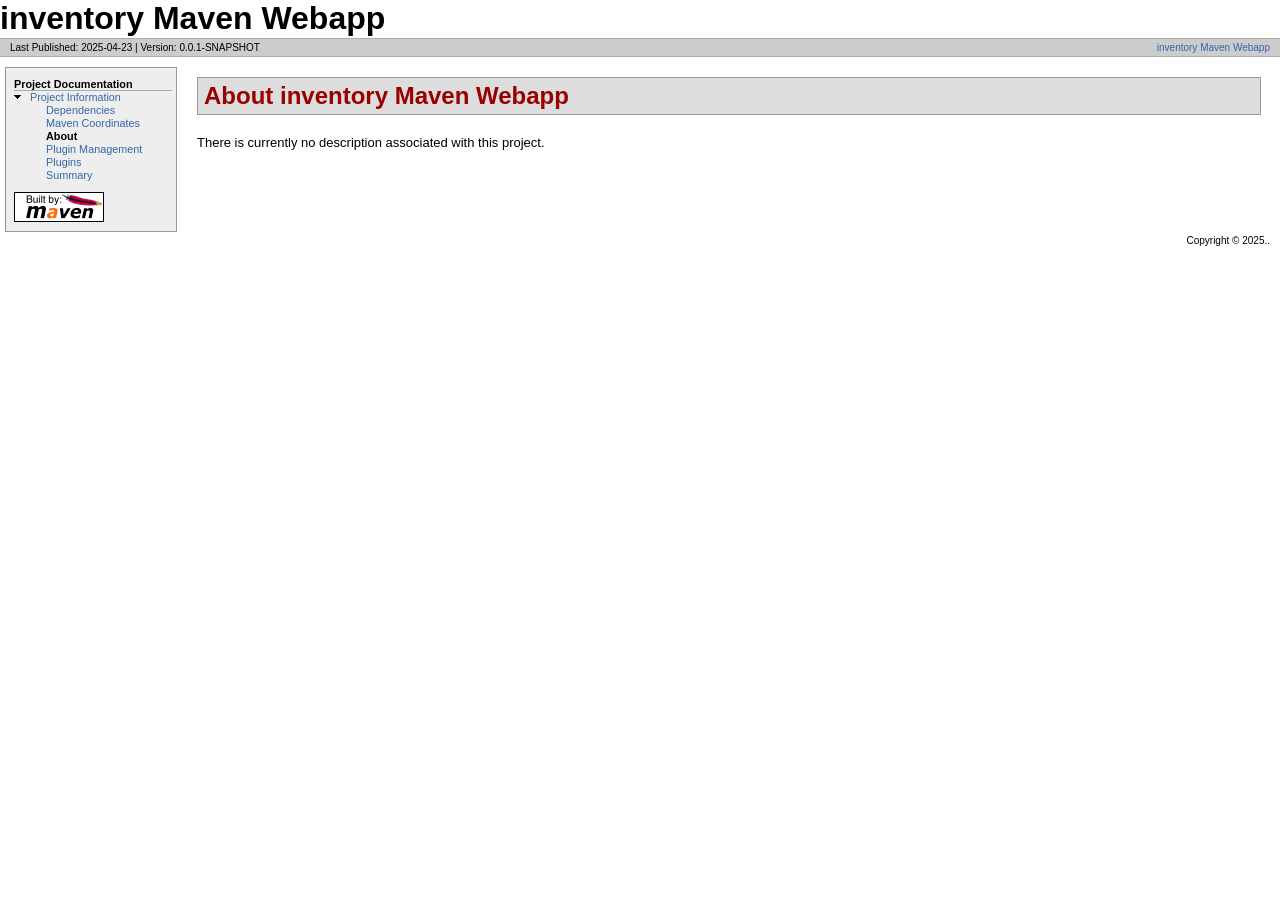
<file: target/site/index.html>
<!DOCTYPE html>
<!--
 | Generated by Apache Maven Doxia Site Renderer 1.11.1 from org.apache.maven.plugins:maven-project-info-reports-plugin:3.9.0:index at 2025-04-23

 | Rendered using Apache Maven Default Skin
-->
<html xmlns="http://www.w3.org/1999/xhtml" xml:lang="en" lang="en">
  <head>
    <meta charset="UTF-8" />
    <meta name="viewport" content="width=device-width, initial-scale=1.0" />
    <meta name="generator" content="Apache Maven Doxia Site Renderer 1.11.1" />
    <title>inventory Maven Webapp &#x2013; About</title>
    <link rel="stylesheet" href="./css/maven-base.css" />
    <link rel="stylesheet" href="./css/maven-theme.css" />
    <link rel="stylesheet" href="./css/site.css" />
    <link rel="stylesheet" href="./css/print.css" media="print" />
  </head>
  <body class="composite">
    <div id="banner">
<div id="bannerLeft">inventory Maven Webapp
</div>
      <div class="clear">
        <hr/>
      </div>
    </div>
    <div id="breadcrumbs">
      <div class="xleft">
        <span id="publishDate">Last Published: 2025-04-23</span>
           | <span id="projectVersion">Version: 0.0.1-SNAPSHOT</span>
      </div>
      <div class="xright"><a href="./" title="inventory Maven Webapp">inventory Maven Webapp</a>      </div>
      <div class="clear">
        <hr/>
      </div>
    </div>
    <div id="leftColumn">
      <div id="navcolumn">
       <h5>Project Documentation</h5>
    <ul>
     <li class="expanded"><a href="project-info.html" title="Project Information">Project Information</a>
      <ul>
       <li class="none"><a href="dependencies.html" title="Dependencies">Dependencies</a></li>
       <li class="none"><a href="dependency-info.html" title="Maven Coordinates">Maven Coordinates</a></li>
       <li class="none"><strong>About</strong></li>
       <li class="none"><a href="plugin-management.html" title="Plugin Management">Plugin Management</a></li>
       <li class="none"><a href="plugins.html" title="Plugins">Plugins</a></li>
       <li class="none"><a href="summary.html" title="Summary">Summary</a></li>
      </ul></li>
    </ul>
      <a href="http://maven.apache.org/" title="Built by Maven" class="poweredBy">
        <img class="poweredBy" alt="Built by Maven" src="./images/logos/maven-feather.png" />
      </a>
      </div>
    </div>
    <div id="bodyColumn">
      <div id="contentBox">
<section><a name="About_inventory_Maven_Webapp"></a>
<h2><a name="About_inventory_Maven_Webapp"></a>About inventory Maven Webapp</h2>
<p>There is currently no description associated with this project.</p></section>
      </div>
    </div>
    <div class="clear">
      <hr/>
    </div>
    <div id="footer">
      <div class="xright">
        Copyright &#169;      2025..      </div>
      <div class="clear">
        <hr/>
      </div>
    </div>
  </body>
</html>
</file>
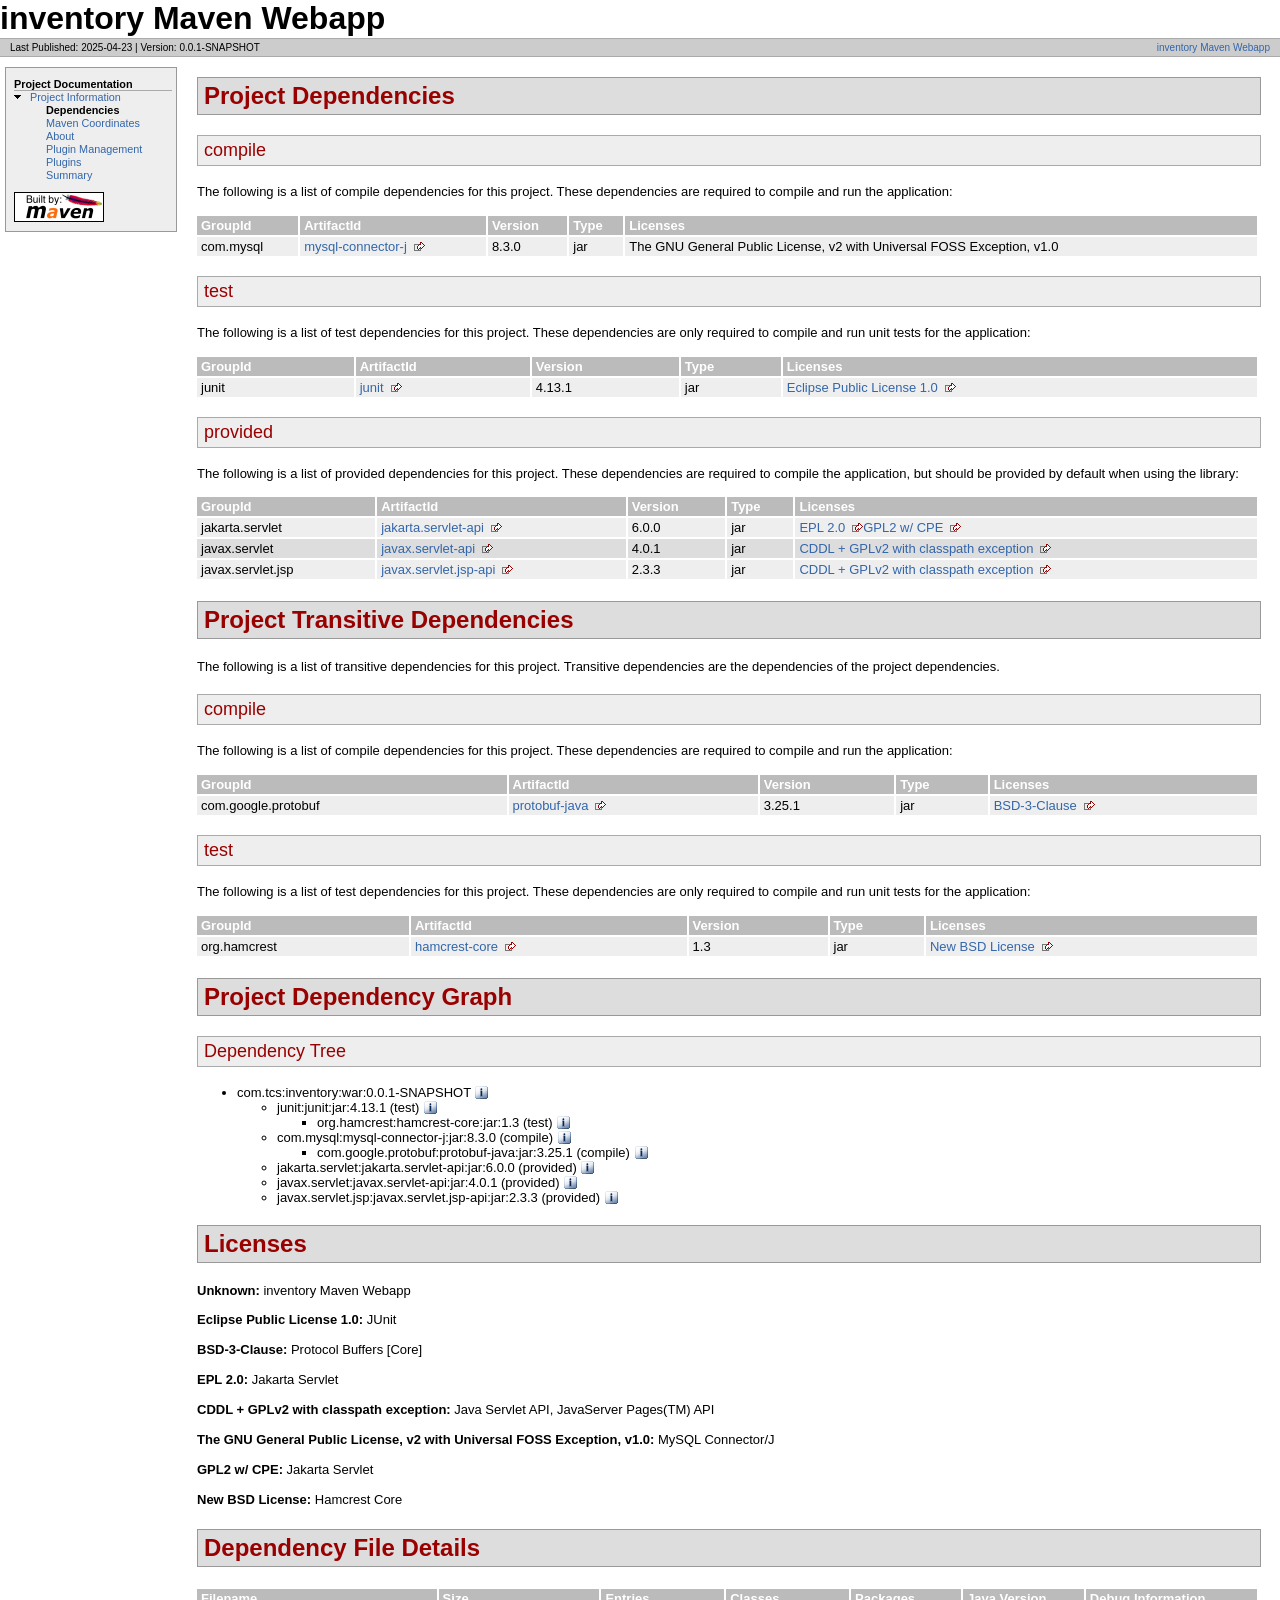
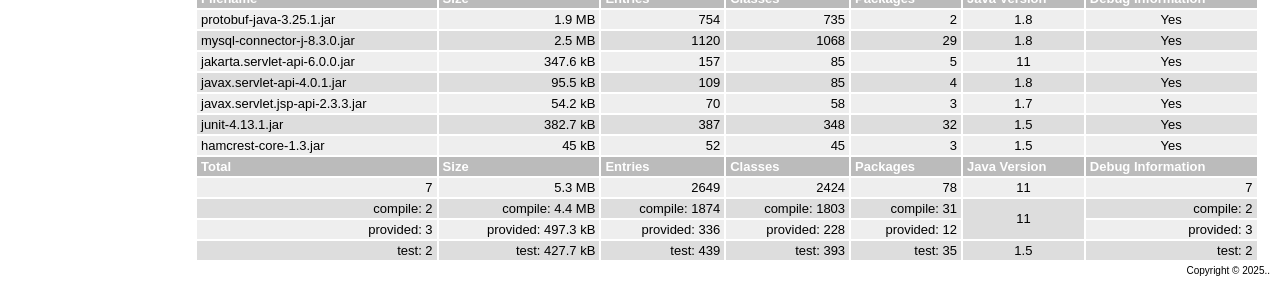
<file: target/site/dependencies.html>
<!DOCTYPE html>
<!--
 | Generated by Apache Maven Doxia Site Renderer 1.11.1 from org.apache.maven.plugins:maven-project-info-reports-plugin:3.9.0:dependencies at 2025-04-23

 | Rendered using Apache Maven Default Skin
-->
<html xmlns="http://www.w3.org/1999/xhtml" xml:lang="en" lang="en">
  <head>
    <meta charset="UTF-8" />
    <meta name="viewport" content="width=device-width, initial-scale=1.0" />
    <meta name="generator" content="Apache Maven Doxia Site Renderer 1.11.1" />
    <title>inventory Maven Webapp &#x2013; Project Dependencies</title>
    <link rel="stylesheet" href="./css/maven-base.css" />
    <link rel="stylesheet" href="./css/maven-theme.css" />
    <link rel="stylesheet" href="./css/site.css" />
    <link rel="stylesheet" href="./css/print.css" media="print" />
  </head>
  <body class="composite">
    <div id="banner">
<div id="bannerLeft">inventory Maven Webapp
</div>
      <div class="clear">
        <hr/>
      </div>
    </div>
    <div id="breadcrumbs">
      <div class="xleft">
        <span id="publishDate">Last Published: 2025-04-23</span>
           | <span id="projectVersion">Version: 0.0.1-SNAPSHOT</span>
      </div>
      <div class="xright"><a href="./" title="inventory Maven Webapp">inventory Maven Webapp</a>      </div>
      <div class="clear">
        <hr/>
      </div>
    </div>
    <div id="leftColumn">
      <div id="navcolumn">
       <h5>Project Documentation</h5>
    <ul>
     <li class="expanded"><a href="project-info.html" title="Project Information">Project Information</a>
      <ul>
       <li class="none"><strong>Dependencies</strong></li>
       <li class="none"><a href="dependency-info.html" title="Maven Coordinates">Maven Coordinates</a></li>
       <li class="none"><a href="index.html" title="About">About</a></li>
       <li class="none"><a href="plugin-management.html" title="Plugin Management">Plugin Management</a></li>
       <li class="none"><a href="plugins.html" title="Plugins">Plugins</a></li>
       <li class="none"><a href="summary.html" title="Summary">Summary</a></li>
      </ul></li>
    </ul>
      <a href="http://maven.apache.org/" title="Built by Maven" class="poweredBy">
        <img class="poweredBy" alt="Built by Maven" src="./images/logos/maven-feather.png" />
      </a>
      </div>
    </div>
    <div id="bodyColumn">
      <div id="contentBox">
<section><a name="Project_Dependencies"></a>
<h2><a name="Project_Dependencies"></a>Project Dependencies</h2><section><a name="Project_Dependencies_compile"></a>
<h3><a name="compile"></a>compile</h3>
<p>The following is a list of compile dependencies for this project. These dependencies are required to compile and run the application:</p>
<table border="0" class="bodyTable">
<tr class="a">
<th>GroupId</th>
<th>ArtifactId</th>
<th>Version</th>
<th>Type</th>
<th>Licenses</th></tr>
<tr class="b">
<td>com.mysql</td>
<td><a class="externalLink" href="http://dev.mysql.com/doc/connector-j/en/">mysql-connector-j</a></td>
<td>8.3.0</td>
<td>jar</td>
<td>The GNU General Public License, v2 with Universal FOSS Exception, v1.0</td></tr></table></section><section><a name="Project_Dependencies_test"></a>
<h3><a name="test"></a>test</h3>
<p>The following is a list of test dependencies for this project. These dependencies are only required to compile and run unit tests for the application:</p>
<table border="0" class="bodyTable">
<tr class="a">
<th>GroupId</th>
<th>ArtifactId</th>
<th>Version</th>
<th>Type</th>
<th>Licenses</th></tr>
<tr class="b">
<td>junit</td>
<td><a class="externalLink" href="http://junit.org">junit</a></td>
<td>4.13.1</td>
<td>jar</td>
<td><a class="externalLink" href="http://www.eclipse.org/legal/epl-v10.html">Eclipse Public License 1.0</a></td></tr></table></section><section><a name="Project_Dependencies_provided"></a>
<h3><a name="provided"></a>provided</h3>
<p>The following is a list of provided dependencies for this project. These dependencies are required to compile the application, but should be provided by default when using the library:</p>
<table border="0" class="bodyTable">
<tr class="a">
<th>GroupId</th>
<th>ArtifactId</th>
<th>Version</th>
<th>Type</th>
<th>Licenses</th></tr>
<tr class="b">
<td>jakarta.servlet</td>
<td><a class="externalLink" href="https://projects.eclipse.org/projects/ee4j.servlet">jakarta.servlet-api</a></td>
<td>6.0.0</td>
<td>jar</td>
<td><a class="externalLink" href="http://www.eclipse.org/legal/epl-2.0">EPL 2.0</a><a class="externalLink" href="https://www.gnu.org/software/classpath/license.html">GPL2 w/ CPE</a></td></tr>
<tr class="a">
<td>javax.servlet</td>
<td><a class="externalLink" href="https://javaee.github.io/servlet-spec/">javax.servlet-api</a></td>
<td>4.0.1</td>
<td>jar</td>
<td><a class="externalLink" href="https://oss.oracle.com/licenses/CDDL+GPL-1.1">CDDL + GPLv2 with classpath exception</a></td></tr>
<tr class="b">
<td>javax.servlet.jsp</td>
<td><a class="externalLink" href="https://javaee.github.io/javaee-jsp-api">javax.servlet.jsp-api</a></td>
<td>2.3.3</td>
<td>jar</td>
<td><a class="externalLink" href="://oss.oracle.com/licenses/CDDL+GPL-1.1">CDDL + GPLv2 with classpath exception</a></td></tr></table></section></section><section><a name="Project_Transitive_Dependencies"></a>
<h2><a name="Project_Transitive_Dependencies"></a>Project Transitive Dependencies</h2>
<p>The following is a list of transitive dependencies for this project. Transitive dependencies are the dependencies of the project dependencies.</p><section><a name="Project_Transitive_Dependencies_compile"></a>
<h3><a name="compile"></a>compile</h3>
<p>The following is a list of compile dependencies for this project. These dependencies are required to compile and run the application:</p>
<table border="0" class="bodyTable">
<tr class="a">
<th>GroupId</th>
<th>ArtifactId</th>
<th>Version</th>
<th>Type</th>
<th>Licenses</th></tr>
<tr class="b">
<td>com.google.protobuf</td>
<td><a class="externalLink" href="https://developers.google.com/protocol-buffers/protobuf-java/">protobuf-java</a></td>
<td>3.25.1</td>
<td>jar</td>
<td><a class="externalLink" href="https://opensource.org/licenses/BSD-3-Clause">BSD-3-Clause</a></td></tr></table></section><section><a name="Project_Transitive_Dependencies_test"></a>
<h3><a name="test"></a>test</h3>
<p>The following is a list of test dependencies for this project. These dependencies are only required to compile and run unit tests for the application:</p>
<table border="0" class="bodyTable">
<tr class="a">
<th>GroupId</th>
<th>ArtifactId</th>
<th>Version</th>
<th>Type</th>
<th>Licenses</th></tr>
<tr class="b">
<td>org.hamcrest</td>
<td><a class="externalLink" href="https://github.com/hamcrest/JavaHamcrest/hamcrest-core">hamcrest-core</a></td>
<td>1.3</td>
<td>jar</td>
<td><a class="externalLink" href="http://www.opensource.org/licenses/bsd-license.php">New BSD License</a></td></tr></table></section></section><section><a name="Project_Dependency_Graph"></a>
<h2><a name="Project_Dependency_Graph"></a>Project Dependency Graph</h2>
<script>
      function toggleDependencyDetails( divId, imgId )
      {
        var div = document.getElementById( divId );
        var img = document.getElementById( imgId );
        if( div.style.display == '' )
        {
          div.style.display = 'none';
          img.src='./images/icon_info_sml.gif';
          img.alt='[Information]';
        }
        else
        {
          div.style.display = '';
          img.src='./images/close.gif';
          img.alt='[Close]';
        }
      }

</script>
<section><a name="Dependency_Tree"></a>
<h3><a name="Dependency_Tree"></a>Dependency Tree</h3>
<ul>
<li>com.tcs:inventory:war:0.0.1-SNAPSHOT <img id="_img1" src="./images/icon_info_sml.gif" alt="[Information]" onclick="toggleDependencyDetails( '_dep0', '_img1' );" style="cursor: pointer; vertical-align: text-bottom;" /><div id="_dep0" style="display:none">
<table border="0" class="bodyTable">
<tr class="a">
<th>inventory Maven Webapp</th></tr>
<tr class="b">
<td>
<p><b>Description: </b>There is currently no description associated with this project.</p>
<p><b>URL: </b><a class="externalLink" href="http://www.example.com">http://www.example.com</a></p>
<p><b>Project Licenses: </b>No licenses are defined for this project.</p></td></tr></table></div>
<ul>
<li>junit:junit:jar:4.13.1 (test) <img id="_img3" src="./images/icon_info_sml.gif" alt="[Information]" onclick="toggleDependencyDetails( '_dep2', '_img3' );" style="cursor: pointer; vertical-align: text-bottom;" /><div id="_dep2" style="display:none">
<table border="0" class="bodyTable">
<tr class="a">
<th>JUnit</th></tr>
<tr class="b">
<td>
<p><b>Description: </b>JUnit is a unit testing framework for Java, created by Erich Gamma and Kent Beck.</p>
<p><b>URL: </b><a class="externalLink" href="http://junit.org">http://junit.org</a></p>
<p><b>Project Licenses: </b><a class="externalLink" href="http://www.eclipse.org/legal/epl-v10.html">Eclipse Public License 1.0</a></p></td></tr></table></div>
<ul>
<li>org.hamcrest:hamcrest-core:jar:1.3 (test) <img id="_img5" src="./images/icon_info_sml.gif" alt="[Information]" onclick="toggleDependencyDetails( '_dep4', '_img5' );" style="cursor: pointer; vertical-align: text-bottom;" /><div id="_dep4" style="display:none">
<table border="0" class="bodyTable">
<tr class="a">
<th>Hamcrest Core</th></tr>
<tr class="b">
<td>
<p><b>Description: </b>This is the core API of hamcrest matcher framework to be used by third-party framework providers. This includes the a foundation set of matcher implementations for common operations.</p>
<p><b>URL: </b><a class="externalLink" href="https://github.com/hamcrest/JavaHamcrest/hamcrest-core">https://github.com/hamcrest/JavaHamcrest/hamcrest-core</a></p>
<p><b>Project Licenses: </b><a class="externalLink" href="http://www.opensource.org/licenses/bsd-license.php">New BSD License</a></p></td></tr></table></div></li></ul></li>
<li>com.mysql:mysql-connector-j:jar:8.3.0 (compile) <img id="_img7" src="./images/icon_info_sml.gif" alt="[Information]" onclick="toggleDependencyDetails( '_dep6', '_img7' );" style="cursor: pointer; vertical-align: text-bottom;" /><div id="_dep6" style="display:none">
<table border="0" class="bodyTable">
<tr class="a">
<th>MySQL Connector/J</th></tr>
<tr class="b">
<td>
<p><b>Description: </b>JDBC Type 4 driver for MySQL.</p>
<p><b>URL: </b><a class="externalLink" href="http://dev.mysql.com/doc/connector-j/en/">http://dev.mysql.com/doc/connector-j/en/</a></p>
<p><b>Project Licenses: </b>The GNU General Public License, v2 with Universal FOSS Exception, v1.0</p></td></tr></table></div>
<ul>
<li>com.google.protobuf:protobuf-java:jar:3.25.1 (compile) <img id="_img9" src="./images/icon_info_sml.gif" alt="[Information]" onclick="toggleDependencyDetails( '_dep8', '_img9' );" style="cursor: pointer; vertical-align: text-bottom;" /><div id="_dep8" style="display:none">
<table border="0" class="bodyTable">
<tr class="a">
<th>Protocol Buffers [Core]</th></tr>
<tr class="b">
<td>
<p><b>Description: </b>Core Protocol Buffers library. Protocol Buffers are a way of encoding structured data in an
    efficient yet extensible format.</p>
<p><b>URL: </b><a class="externalLink" href="https://developers.google.com/protocol-buffers/protobuf-java/">https://developers.google.com/protocol-buffers/protobuf-java/</a></p>
<p><b>Project Licenses: </b><a class="externalLink" href="https://opensource.org/licenses/BSD-3-Clause">BSD-3-Clause</a></p></td></tr></table></div></li></ul></li>
<li>jakarta.servlet:jakarta.servlet-api:jar:6.0.0 (provided) <img id="_img11" src="./images/icon_info_sml.gif" alt="[Information]" onclick="toggleDependencyDetails( '_dep10', '_img11' );" style="cursor: pointer; vertical-align: text-bottom;" /><div id="_dep10" style="display:none">
<table border="0" class="bodyTable">
<tr class="a">
<th>Jakarta Servlet</th></tr>
<tr class="b">
<td>
<p><b>Description: </b>Eclipse Enterprise for Java (EE4J) is an open source initiative to create standard APIs,
        implementations of those APIs, and technology compatibility kits for Java runtimes
        that enable development, deployment, and management of server-side and cloud-native applications.</p>
<p><b>URL: </b><a class="externalLink" href="https://projects.eclipse.org/projects/ee4j.servlet">https://projects.eclipse.org/projects/ee4j.servlet</a></p>
<p><b>Project Licenses: </b><a class="externalLink" href="http://www.eclipse.org/legal/epl-2.0">EPL 2.0</a>, <a class="externalLink" href="https://www.gnu.org/software/classpath/license.html">GPL2 w/ CPE</a></p></td></tr></table></div></li>
<li>javax.servlet:javax.servlet-api:jar:4.0.1 (provided) <img id="_img13" src="./images/icon_info_sml.gif" alt="[Information]" onclick="toggleDependencyDetails( '_dep12', '_img13' );" style="cursor: pointer; vertical-align: text-bottom;" /><div id="_dep12" style="display:none">
<table border="0" class="bodyTable">
<tr class="a">
<th>Java Servlet API</th></tr>
<tr class="b">
<td>
<p><b>Description: </b>Java.net - The Source for Java Technology Collaboration</p>
<p><b>URL: </b><a class="externalLink" href="https://javaee.github.io/servlet-spec/">https://javaee.github.io/servlet-spec/</a></p>
<p><b>Project Licenses: </b><a class="externalLink" href="https://oss.oracle.com/licenses/CDDL+GPL-1.1">CDDL + GPLv2 with classpath exception</a></p></td></tr></table></div></li>
<li>javax.servlet.jsp:javax.servlet.jsp-api:jar:2.3.3 (provided) <img id="_img15" src="./images/icon_info_sml.gif" alt="[Information]" onclick="toggleDependencyDetails( '_dep14', '_img15' );" style="cursor: pointer; vertical-align: text-bottom;" /><div id="_dep14" style="display:none">
<table border="0" class="bodyTable">
<tr class="a">
<th>JavaServer Pages(TM) API</th></tr>
<tr class="b">
<td>
<p><b>Description: </b>Java.net - The Source for Java Technology Collaboration</p>
<p><b>URL: </b><a class="externalLink" href="https://javaee.github.io/javaee-jsp-api">https://javaee.github.io/javaee-jsp-api</a></p>
<p><b>Project Licenses: </b><a class="externalLink" href="://oss.oracle.com/licenses/CDDL+GPL-1.1">CDDL + GPLv2 with classpath exception</a></p></td></tr></table></div></li></ul></li></ul></section></section><section><a name="Licenses"></a>
<h2><a name="Licenses"></a>Licenses</h2>
<p><b>Unknown: </b>inventory Maven Webapp</p>
<p><b>Eclipse Public License 1.0: </b>JUnit</p>
<p><b>BSD-3-Clause: </b>Protocol Buffers [Core]</p>
<p><b>EPL 2.0: </b>Jakarta Servlet</p>
<p><b>CDDL + GPLv2 with classpath exception: </b>Java Servlet API, JavaServer Pages(TM) API</p>
<p><b>The GNU General Public License, v2 with Universal FOSS Exception, v1.0: </b>MySQL Connector/J</p>
<p><b>GPL2 w/ CPE: </b>Jakarta Servlet</p>
<p><b>New BSD License: </b>Hamcrest Core</p></section><section><a name="Dependency_File_Details"></a>
<h2><a name="Dependency_File_Details"></a>Dependency File Details</h2>
<table border="0" class="bodyTable">
<tr class="a">
<th>Filename</th>
<th>Size</th>
<th>Entries</th>
<th>Classes</th>
<th>Packages</th>
<th>Java Version</th>
<th title="Indicates whether these dependencies have been compiled with debug information.">Debug Information</th></tr>
<tr class="b">
<td align="left">protobuf-java-3.25.1.jar</td>
<td align="right">1.9 MB</td>
<td align="right">754</td>
<td align="right">735</td>
<td align="right">2</td>
<td align="center">1.8</td>
<td align="center">Yes</td></tr>
<tr class="a">
<td align="left">mysql-connector-j-8.3.0.jar</td>
<td align="right">2.5 MB</td>
<td align="right">1120</td>
<td align="right">1068</td>
<td align="right">29</td>
<td align="center">1.8</td>
<td align="center">Yes</td></tr>
<tr class="b">
<td align="left">jakarta.servlet-api-6.0.0.jar</td>
<td align="right">347.6 kB</td>
<td align="right">157</td>
<td align="right">85</td>
<td align="right">5</td>
<td align="center">11</td>
<td align="center">Yes</td></tr>
<tr class="a">
<td align="left">javax.servlet-api-4.0.1.jar</td>
<td align="right">95.5 kB</td>
<td align="right">109</td>
<td align="right">85</td>
<td align="right">4</td>
<td align="center">1.8</td>
<td align="center">Yes</td></tr>
<tr class="b">
<td align="left">javax.servlet.jsp-api-2.3.3.jar</td>
<td align="right">54.2 kB</td>
<td align="right">70</td>
<td align="right">58</td>
<td align="right">3</td>
<td align="center">1.7</td>
<td align="center">Yes</td></tr>
<tr class="a">
<td align="left">junit-4.13.1.jar</td>
<td align="right">382.7 kB</td>
<td align="right">387</td>
<td align="right">348</td>
<td align="right">32</td>
<td align="center">1.5</td>
<td align="center">Yes</td></tr>
<tr class="b">
<td align="left">hamcrest-core-1.3.jar</td>
<td align="right">45 kB</td>
<td align="right">52</td>
<td align="right">45</td>
<td align="right">3</td>
<td align="center">1.5</td>
<td align="center">Yes</td></tr>
<tr class="a">
<th>Total</th>
<th>Size</th>
<th>Entries</th>
<th>Classes</th>
<th>Packages</th>
<th>Java Version</th>
<th>Debug Information</th></tr>
<tr class="b">
<td align="right">7</td>
<td align="right">5.3 MB</td>
<td align="right">2649</td>
<td align="right">2424</td>
<td align="right">78</td>
<td align="center">11</td>
<td align="right">7</td></tr>
<tr class="a">
<td align="right">compile: 2</td>
<td align="right">compile: 4.4 MB</td>
<td align="right">compile: 1874</td>
<td align="right">compile: 1803</td>
<td align="right">compile: 31</td>
<td rowspan="2" style="vertical-align: middle;" align="center">11</td>
<td align="right">compile: 2</td></tr>
<tr class="b">
<td align="right">provided: 3</td>
<td align="right">provided: 497.3 kB</td>
<td align="right">provided: 336</td>
<td align="right">provided: 228</td>
<td align="right">provided: 12</td>
<td align="right">provided: 3</td></tr>
<tr class="a">
<td align="right">test: 2</td>
<td align="right">test: 427.7 kB</td>
<td align="right">test: 439</td>
<td align="right">test: 393</td>
<td align="right">test: 35</td>
<td align="center">1.5</td>
<td align="right">test: 2</td></tr></table></section>
      </div>
    </div>
    <div class="clear">
      <hr/>
    </div>
    <div id="footer">
      <div class="xright">
        Copyright &#169;      2025..      </div>
      <div class="clear">
        <hr/>
      </div>
    </div>
  </body>
</html>
</file>
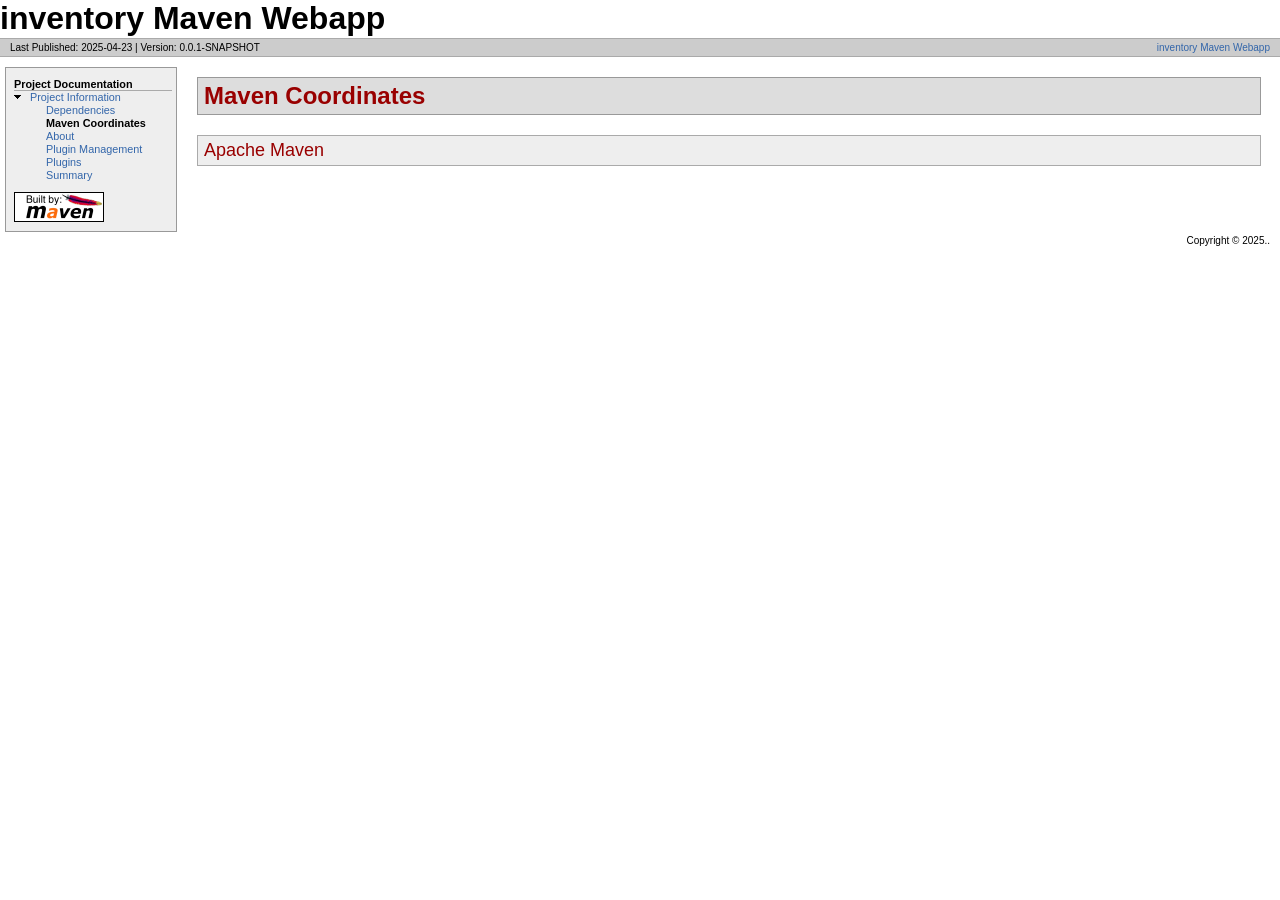
<file: target/site/dependency-info.html>
<!DOCTYPE html>
<!--
 | Generated by Apache Maven Doxia Site Renderer 1.11.1 from org.apache.maven.plugins:maven-project-info-reports-plugin:3.9.0:dependency-info at 2025-04-23

 | Rendered using Apache Maven Default Skin
-->
<html xmlns="http://www.w3.org/1999/xhtml" xml:lang="en" lang="en">
  <head>
    <meta charset="UTF-8" />
    <meta name="viewport" content="width=device-width, initial-scale=1.0" />
    <meta name="generator" content="Apache Maven Doxia Site Renderer 1.11.1" />
    <title>inventory Maven Webapp &#x2013; Maven Coordinates</title>
    <link rel="stylesheet" href="./css/maven-base.css" />
    <link rel="stylesheet" href="./css/maven-theme.css" />
    <link rel="stylesheet" href="./css/site.css" />
    <link rel="stylesheet" href="./css/print.css" media="print" />
  </head>
  <body class="composite">
    <div id="banner">
<div id="bannerLeft">inventory Maven Webapp
</div>
      <div class="clear">
        <hr/>
      </div>
    </div>
    <div id="breadcrumbs">
      <div class="xleft">
        <span id="publishDate">Last Published: 2025-04-23</span>
           | <span id="projectVersion">Version: 0.0.1-SNAPSHOT</span>
      </div>
      <div class="xright"><a href="./" title="inventory Maven Webapp">inventory Maven Webapp</a>      </div>
      <div class="clear">
        <hr/>
      </div>
    </div>
    <div id="leftColumn">
      <div id="navcolumn">
       <h5>Project Documentation</h5>
    <ul>
     <li class="expanded"><a href="project-info.html" title="Project Information">Project Information</a>
      <ul>
       <li class="none"><a href="dependencies.html" title="Dependencies">Dependencies</a></li>
       <li class="none"><strong>Maven Coordinates</strong></li>
       <li class="none"><a href="index.html" title="About">About</a></li>
       <li class="none"><a href="plugin-management.html" title="Plugin Management">Plugin Management</a></li>
       <li class="none"><a href="plugins.html" title="Plugins">Plugins</a></li>
       <li class="none"><a href="summary.html" title="Summary">Summary</a></li>
      </ul></li>
    </ul>
      <a href="http://maven.apache.org/" title="Built by Maven" class="poweredBy">
        <img class="poweredBy" alt="Built by Maven" src="./images/logos/maven-feather.png" />
      </a>
      </div>
    </div>
    <div id="bodyColumn">
      <div id="contentBox">
<section><a name="Maven_Coordinates"></a>
<h2><a name="Maven_Coordinates"></a>Maven Coordinates</h2><section><a name="Apache_Maven"></a>
<h3><a name="Apache_Maven"></a>Apache Maven</h3>
      </div>
    </div>
    <div class="clear">
      <hr/>
    </div>
    <div id="footer">
      <div class="xright">
        Copyright &#169;      2025..      </div>
      <div class="clear">
        <hr/>
      </div>
    </div>
  </body>
</html>
</file>
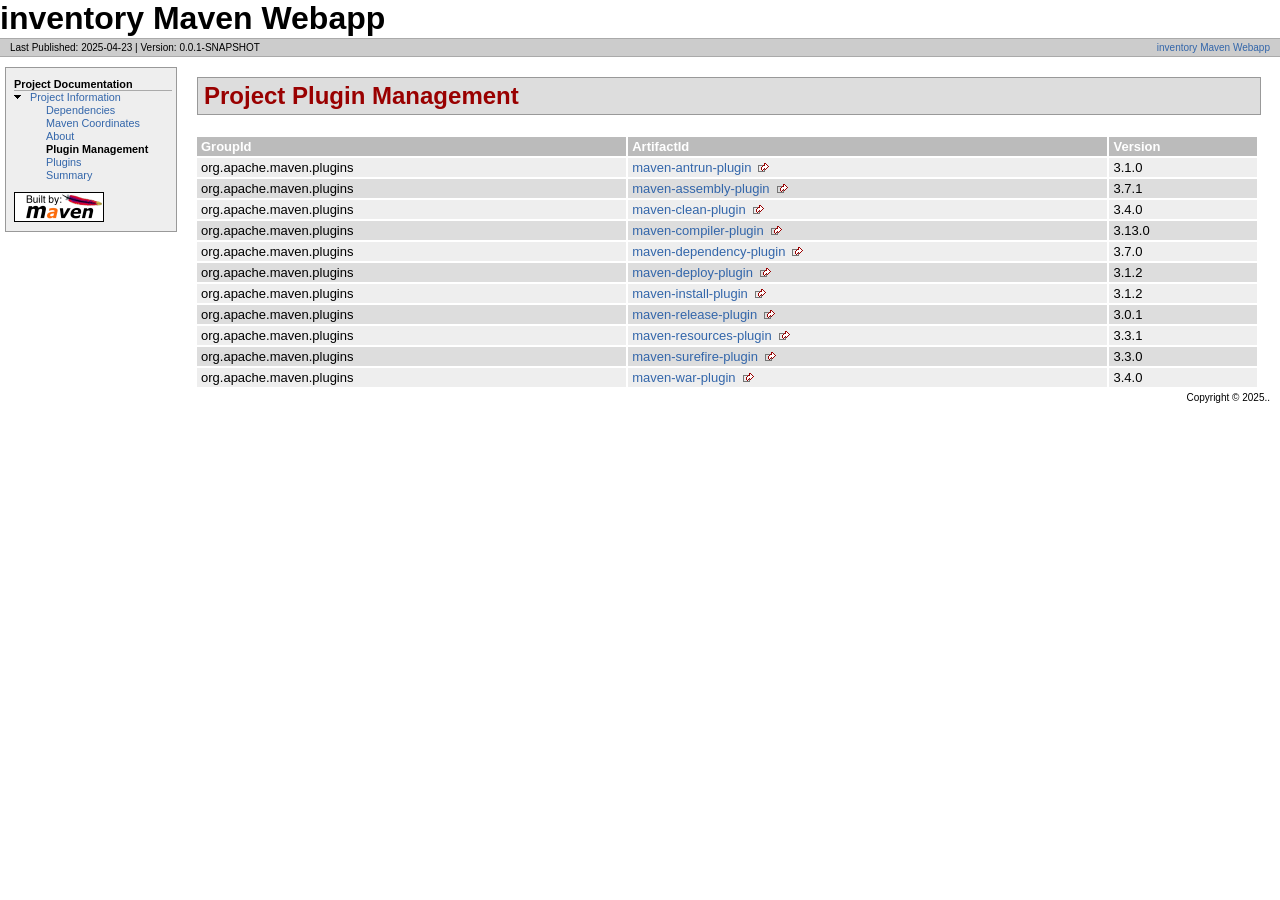
<file: target/site/plugin-management.html>
<!DOCTYPE html>
<!--
 | Generated by Apache Maven Doxia Site Renderer 1.11.1 from org.apache.maven.plugins:maven-project-info-reports-plugin:3.9.0:plugin-management at 2025-04-23

 | Rendered using Apache Maven Default Skin
-->
<html xmlns="http://www.w3.org/1999/xhtml" xml:lang="en" lang="en">
  <head>
    <meta charset="UTF-8" />
    <meta name="viewport" content="width=device-width, initial-scale=1.0" />
    <meta name="generator" content="Apache Maven Doxia Site Renderer 1.11.1" />
    <title>inventory Maven Webapp &#x2013; Project Plugin Management</title>
    <link rel="stylesheet" href="./css/maven-base.css" />
    <link rel="stylesheet" href="./css/maven-theme.css" />
    <link rel="stylesheet" href="./css/site.css" />
    <link rel="stylesheet" href="./css/print.css" media="print" />
  </head>
  <body class="composite">
    <div id="banner">
<div id="bannerLeft">inventory Maven Webapp
</div>
      <div class="clear">
        <hr/>
      </div>
    </div>
    <div id="breadcrumbs">
      <div class="xleft">
        <span id="publishDate">Last Published: 2025-04-23</span>
           | <span id="projectVersion">Version: 0.0.1-SNAPSHOT</span>
      </div>
      <div class="xright"><a href="./" title="inventory Maven Webapp">inventory Maven Webapp</a>      </div>
      <div class="clear">
        <hr/>
      </div>
    </div>
    <div id="leftColumn">
      <div id="navcolumn">
       <h5>Project Documentation</h5>
    <ul>
     <li class="expanded"><a href="project-info.html" title="Project Information">Project Information</a>
      <ul>
       <li class="none"><a href="dependencies.html" title="Dependencies">Dependencies</a></li>
       <li class="none"><a href="dependency-info.html" title="Maven Coordinates">Maven Coordinates</a></li>
       <li class="none"><a href="index.html" title="About">About</a></li>
       <li class="none"><strong>Plugin Management</strong></li>
       <li class="none"><a href="plugins.html" title="Plugins">Plugins</a></li>
       <li class="none"><a href="summary.html" title="Summary">Summary</a></li>
      </ul></li>
    </ul>
      <a href="http://maven.apache.org/" title="Built by Maven" class="poweredBy">
        <img class="poweredBy" alt="Built by Maven" src="./images/logos/maven-feather.png" />
      </a>
      </div>
    </div>
    <div id="bodyColumn">
      <div id="contentBox">
<section><a name="Project_Plugin_Management"></a>
<h2><a name="Project_Plugin_Management"></a>Project Plugin Management</h2>
<table border="0" class="bodyTable">
<tr class="a">
<th>GroupId</th>
<th>ArtifactId</th>
<th>Version</th></tr>
<tr class="b">
<td>org.apache.maven.plugins</td>
<td><a class="externalLink" href="https://maven.apache.org/plugins/maven-antrun-plugin/">maven-antrun-plugin</a></td>
<td>3.1.0</td></tr>
<tr class="a">
<td>org.apache.maven.plugins</td>
<td><a class="externalLink" href="https://maven.apache.org/plugins/maven-assembly-plugin/">maven-assembly-plugin</a></td>
<td>3.7.1</td></tr>
<tr class="b">
<td>org.apache.maven.plugins</td>
<td><a class="externalLink" href="https://maven.apache.org/plugins/maven-clean-plugin/">maven-clean-plugin</a></td>
<td>3.4.0</td></tr>
<tr class="a">
<td>org.apache.maven.plugins</td>
<td><a class="externalLink" href="https://maven.apache.org/plugins/maven-compiler-plugin/">maven-compiler-plugin</a></td>
<td>3.13.0</td></tr>
<tr class="b">
<td>org.apache.maven.plugins</td>
<td><a class="externalLink" href="https://maven.apache.org/plugins/maven-dependency-plugin/">maven-dependency-plugin</a></td>
<td>3.7.0</td></tr>
<tr class="a">
<td>org.apache.maven.plugins</td>
<td><a class="externalLink" href="https://maven.apache.org/plugins/maven-deploy-plugin/">maven-deploy-plugin</a></td>
<td>3.1.2</td></tr>
<tr class="b">
<td>org.apache.maven.plugins</td>
<td><a class="externalLink" href="https://maven.apache.org/plugins/maven-install-plugin/">maven-install-plugin</a></td>
<td>3.1.2</td></tr>
<tr class="a">
<td>org.apache.maven.plugins</td>
<td><a class="externalLink" href="https://maven.apache.org/maven-release/maven-release-plugin/">maven-release-plugin</a></td>
<td>3.0.1</td></tr>
<tr class="b">
<td>org.apache.maven.plugins</td>
<td><a class="externalLink" href="https://maven.apache.org/plugins/maven-resources-plugin/">maven-resources-plugin</a></td>
<td>3.3.1</td></tr>
<tr class="a">
<td>org.apache.maven.plugins</td>
<td><a class="externalLink" href="https://maven.apache.org/surefire/maven-surefire-plugin/">maven-surefire-plugin</a></td>
<td>3.3.0</td></tr>
<tr class="b">
<td>org.apache.maven.plugins</td>
<td><a class="externalLink" href="https://maven.apache.org/plugins/maven-war-plugin/">maven-war-plugin</a></td>
<td>3.4.0</td></tr></table></section>
      </div>
    </div>
    <div class="clear">
      <hr/>
    </div>
    <div id="footer">
      <div class="xright">
        Copyright &#169;      2025..      </div>
      <div class="clear">
        <hr/>
      </div>
    </div>
  </body>
</html>
</file>
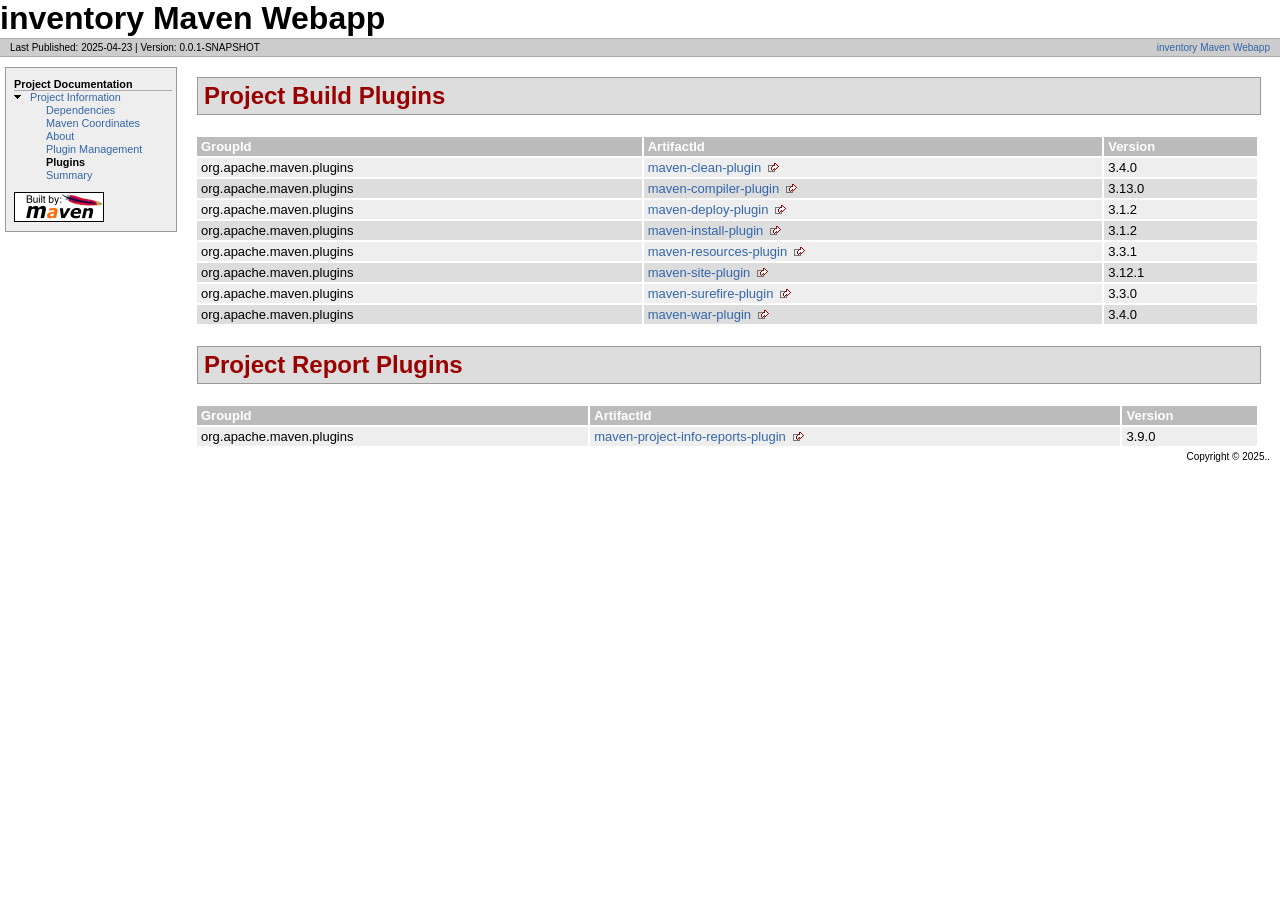
<file: target/site/plugins.html>
<!DOCTYPE html>
<!--
 | Generated by Apache Maven Doxia Site Renderer 1.11.1 from org.apache.maven.plugins:maven-project-info-reports-plugin:3.9.0:plugins at 2025-04-23

 | Rendered using Apache Maven Default Skin
-->
<html xmlns="http://www.w3.org/1999/xhtml" xml:lang="en" lang="en">
  <head>
    <meta charset="UTF-8" />
    <meta name="viewport" content="width=device-width, initial-scale=1.0" />
    <meta name="generator" content="Apache Maven Doxia Site Renderer 1.11.1" />
    <title>inventory Maven Webapp &#x2013; Project Plugins</title>
    <link rel="stylesheet" href="./css/maven-base.css" />
    <link rel="stylesheet" href="./css/maven-theme.css" />
    <link rel="stylesheet" href="./css/site.css" />
    <link rel="stylesheet" href="./css/print.css" media="print" />
  </head>
  <body class="composite">
    <div id="banner">
<div id="bannerLeft">inventory Maven Webapp
</div>
      <div class="clear">
        <hr/>
      </div>
    </div>
    <div id="breadcrumbs">
      <div class="xleft">
        <span id="publishDate">Last Published: 2025-04-23</span>
           | <span id="projectVersion">Version: 0.0.1-SNAPSHOT</span>
      </div>
      <div class="xright"><a href="./" title="inventory Maven Webapp">inventory Maven Webapp</a>      </div>
      <div class="clear">
        <hr/>
      </div>
    </div>
    <div id="leftColumn">
      <div id="navcolumn">
       <h5>Project Documentation</h5>
    <ul>
     <li class="expanded"><a href="project-info.html" title="Project Information">Project Information</a>
      <ul>
       <li class="none"><a href="dependencies.html" title="Dependencies">Dependencies</a></li>
       <li class="none"><a href="dependency-info.html" title="Maven Coordinates">Maven Coordinates</a></li>
       <li class="none"><a href="index.html" title="About">About</a></li>
       <li class="none"><a href="plugin-management.html" title="Plugin Management">Plugin Management</a></li>
       <li class="none"><strong>Plugins</strong></li>
       <li class="none"><a href="summary.html" title="Summary">Summary</a></li>
      </ul></li>
    </ul>
      <a href="http://maven.apache.org/" title="Built by Maven" class="poweredBy">
        <img class="poweredBy" alt="Built by Maven" src="./images/logos/maven-feather.png" />
      </a>
      </div>
    </div>
    <div id="bodyColumn">
      <div id="contentBox">
<section><a name="Project_Build_Plugins"></a>
<h2><a name="Project_Build_Plugins"></a>Project Build Plugins</h2>
<table border="0" class="bodyTable">
<tr class="a">
<th>GroupId</th>
<th>ArtifactId</th>
<th>Version</th></tr>
<tr class="b">
<td>org.apache.maven.plugins</td>
<td><a class="externalLink" href="https://maven.apache.org/plugins/maven-clean-plugin/">maven-clean-plugin</a></td>
<td>3.4.0</td></tr>
<tr class="a">
<td>org.apache.maven.plugins</td>
<td><a class="externalLink" href="https://maven.apache.org/plugins/maven-compiler-plugin/">maven-compiler-plugin</a></td>
<td>3.13.0</td></tr>
<tr class="b">
<td>org.apache.maven.plugins</td>
<td><a class="externalLink" href="https://maven.apache.org/plugins/maven-deploy-plugin/">maven-deploy-plugin</a></td>
<td>3.1.2</td></tr>
<tr class="a">
<td>org.apache.maven.plugins</td>
<td><a class="externalLink" href="https://maven.apache.org/plugins/maven-install-plugin/">maven-install-plugin</a></td>
<td>3.1.2</td></tr>
<tr class="b">
<td>org.apache.maven.plugins</td>
<td><a class="externalLink" href="https://maven.apache.org/plugins/maven-resources-plugin/">maven-resources-plugin</a></td>
<td>3.3.1</td></tr>
<tr class="a">
<td>org.apache.maven.plugins</td>
<td><a class="externalLink" href="https://maven.apache.org/plugins/maven-site-plugin/">maven-site-plugin</a></td>
<td>3.12.1</td></tr>
<tr class="b">
<td>org.apache.maven.plugins</td>
<td><a class="externalLink" href="https://maven.apache.org/surefire/maven-surefire-plugin/">maven-surefire-plugin</a></td>
<td>3.3.0</td></tr>
<tr class="a">
<td>org.apache.maven.plugins</td>
<td><a class="externalLink" href="https://maven.apache.org/plugins/maven-war-plugin/">maven-war-plugin</a></td>
<td>3.4.0</td></tr></table></section><section><a name="Project_Report_Plugins"></a>
<h2><a name="Project_Report_Plugins"></a>Project Report Plugins</h2>
<table border="0" class="bodyTable">
<tr class="a">
<th>GroupId</th>
<th>ArtifactId</th>
<th>Version</th></tr>
<tr class="b">
<td>org.apache.maven.plugins</td>
<td><a class="externalLink" href="https://maven.apache.org/plugins/maven-project-info-reports-plugin/">maven-project-info-reports-plugin</a></td>
<td>3.9.0</td></tr></table></section>
      </div>
    </div>
    <div class="clear">
      <hr/>
    </div>
    <div id="footer">
      <div class="xright">
        Copyright &#169;      2025..      </div>
      <div class="clear">
        <hr/>
      </div>
    </div>
  </body>
</html>
</file>
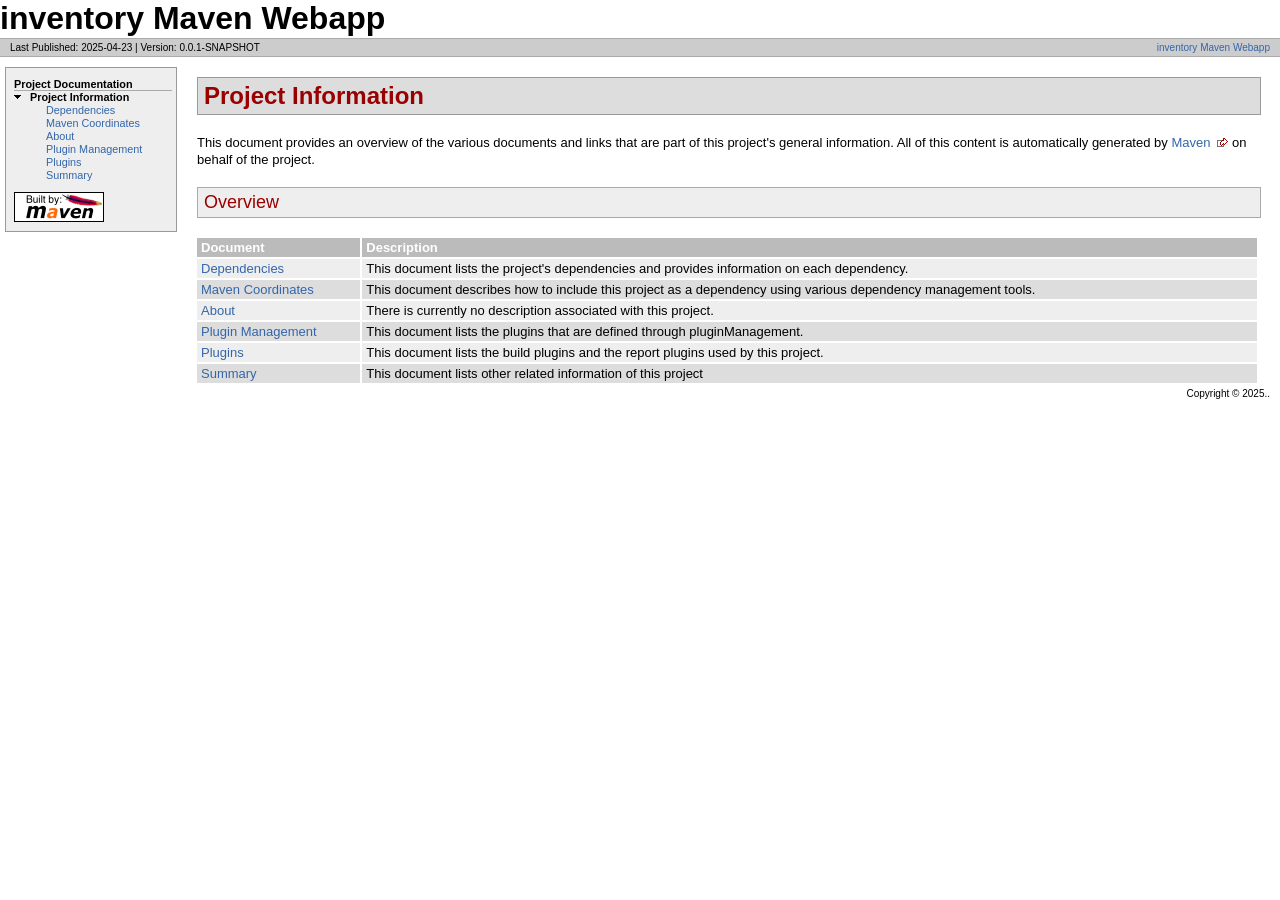
<file: target/site/project-info.html>
<!DOCTYPE html>
<!--
 | Generated by Apache Maven Doxia Site Renderer 1.11.1 from org.apache.maven.plugins:maven-site-plugin:3.12.1:CategorySummaryDocumentRenderer at 2025-04-23

 | Rendered using Apache Maven Default Skin
-->
<html xmlns="http://www.w3.org/1999/xhtml" xml:lang="en" lang="en">
  <head>
    <meta charset="UTF-8" />
    <meta name="viewport" content="width=device-width, initial-scale=1.0" />
    <meta name="generator" content="Apache Maven Doxia Site Renderer 1.11.1" />
    <title>inventory Maven Webapp &#x2013; Project Information</title>
    <link rel="stylesheet" href="./css/maven-base.css" />
    <link rel="stylesheet" href="./css/maven-theme.css" />
    <link rel="stylesheet" href="./css/site.css" />
    <link rel="stylesheet" href="./css/print.css" media="print" />
  </head>
  <body class="composite">
    <div id="banner">
<div id="bannerLeft">inventory Maven Webapp
</div>
      <div class="clear">
        <hr/>
      </div>
    </div>
    <div id="breadcrumbs">
      <div class="xleft">
        <span id="publishDate">Last Published: 2025-04-23</span>
           | <span id="projectVersion">Version: 0.0.1-SNAPSHOT</span>
      </div>
      <div class="xright"><a href="./" title="inventory Maven Webapp">inventory Maven Webapp</a>      </div>
      <div class="clear">
        <hr/>
      </div>
    </div>
    <div id="leftColumn">
      <div id="navcolumn">
       <h5>Project Documentation</h5>
    <ul>
     <li class="expanded"><strong>Project Information</strong>
      <ul>
       <li class="none"><a href="dependencies.html" title="Dependencies">Dependencies</a></li>
       <li class="none"><a href="dependency-info.html" title="Maven Coordinates">Maven Coordinates</a></li>
       <li class="none"><a href="index.html" title="About">About</a></li>
       <li class="none"><a href="plugin-management.html" title="Plugin Management">Plugin Management</a></li>
       <li class="none"><a href="plugins.html" title="Plugins">Plugins</a></li>
       <li class="none"><a href="summary.html" title="Summary">Summary</a></li>
      </ul></li>
    </ul>
      <a href="http://maven.apache.org/" title="Built by Maven" class="poweredBy">
        <img class="poweredBy" alt="Built by Maven" src="./images/logos/maven-feather.png" />
      </a>
      </div>
    </div>
    <div id="bodyColumn">
      <div id="contentBox">
<section>
<h2><a name="Project_Information"></a>Project Information</h2>
<p>This document provides an overview of the various documents and links that are part of this project's general information. All of this content is automatically generated by <a class="externalLink" href="http://maven.apache.org">Maven</a> on behalf of the project.</p><section>
<h3><a name="Overview"></a>Overview</h3>
<table border="0" class="bodyTable">
<tr class="a">
<th>Document</th>
<th>Description</th></tr>
<tr class="b">
<td align="left"><a href="dependencies.html">Dependencies</a></td>
<td align="left">This document lists the project's dependencies and provides information on each dependency.</td></tr>
<tr class="a">
<td align="left"><a href="dependency-info.html">Maven Coordinates</a></td>
<td align="left">This document describes how to include this project as a dependency using various dependency management tools.</td></tr>
<tr class="b">
<td align="left"><a href="index.html">About</a></td>
<td align="left">There is currently no description associated with this project.</td></tr>
<tr class="a">
<td align="left"><a href="plugin-management.html">Plugin Management</a></td>
<td align="left">This document lists the plugins that are defined through pluginManagement.</td></tr>
<tr class="b">
<td align="left"><a href="plugins.html">Plugins</a></td>
<td align="left">This document lists the build plugins and the report plugins used by this project.</td></tr>
<tr class="a">
<td align="left"><a href="summary.html">Summary</a></td>
<td align="left">This document lists other related information of this project</td></tr></table></section></section>
      </div>
    </div>
    <div class="clear">
      <hr/>
    </div>
    <div id="footer">
      <div class="xright">
        Copyright &#169;      2025..      </div>
      <div class="clear">
        <hr/>
      </div>
    </div>
  </body>
</html>
</file>
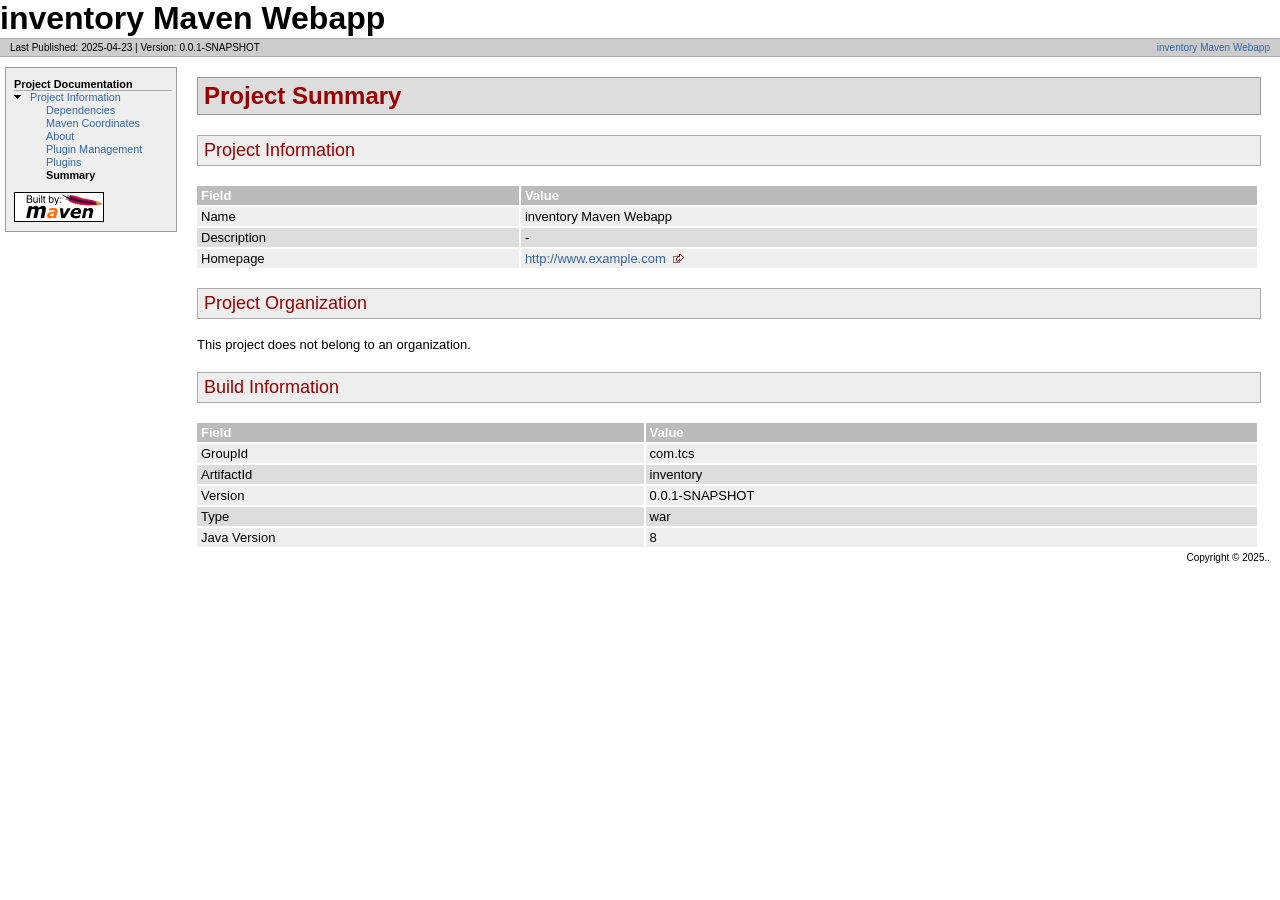
<file: target/site/summary.html>
<!DOCTYPE html>
<!--
 | Generated by Apache Maven Doxia Site Renderer 1.11.1 from org.apache.maven.plugins:maven-project-info-reports-plugin:3.9.0:summary at 2025-04-23

 | Rendered using Apache Maven Default Skin
-->
<html xmlns="http://www.w3.org/1999/xhtml" xml:lang="en" lang="en">
  <head>
    <meta charset="UTF-8" />
    <meta name="viewport" content="width=device-width, initial-scale=1.0" />
    <meta name="generator" content="Apache Maven Doxia Site Renderer 1.11.1" />
    <title>inventory Maven Webapp &#x2013; Project Summary</title>
    <link rel="stylesheet" href="./css/maven-base.css" />
    <link rel="stylesheet" href="./css/maven-theme.css" />
    <link rel="stylesheet" href="./css/site.css" />
    <link rel="stylesheet" href="./css/print.css" media="print" />
  </head>
  <body class="composite">
    <div id="banner">
<div id="bannerLeft">inventory Maven Webapp
</div>
      <div class="clear">
        <hr/>
      </div>
    </div>
    <div id="breadcrumbs">
      <div class="xleft">
        <span id="publishDate">Last Published: 2025-04-23</span>
           | <span id="projectVersion">Version: 0.0.1-SNAPSHOT</span>
      </div>
      <div class="xright"><a href="./" title="inventory Maven Webapp">inventory Maven Webapp</a>      </div>
      <div class="clear">
        <hr/>
      </div>
    </div>
    <div id="leftColumn">
      <div id="navcolumn">
       <h5>Project Documentation</h5>
    <ul>
     <li class="expanded"><a href="project-info.html" title="Project Information">Project Information</a>
      <ul>
       <li class="none"><a href="dependencies.html" title="Dependencies">Dependencies</a></li>
       <li class="none"><a href="dependency-info.html" title="Maven Coordinates">Maven Coordinates</a></li>
       <li class="none"><a href="index.html" title="About">About</a></li>
       <li class="none"><a href="plugin-management.html" title="Plugin Management">Plugin Management</a></li>
       <li class="none"><a href="plugins.html" title="Plugins">Plugins</a></li>
       <li class="none"><strong>Summary</strong></li>
      </ul></li>
    </ul>
      <a href="http://maven.apache.org/" title="Built by Maven" class="poweredBy">
        <img class="poweredBy" alt="Built by Maven" src="./images/logos/maven-feather.png" />
      </a>
      </div>
    </div>
    <div id="bodyColumn">
      <div id="contentBox">
<section><a name="Project_Summary"></a>
<h2><a name="Project_Summary"></a>Project Summary</h2><section><a name="Project_Information"></a>
<h3><a name="Project_Information"></a>Project Information</h3>
<table border="0" class="bodyTable">
<tr class="a">
<th>Field</th>
<th>Value</th></tr>
<tr class="b">
<td>Name</td>
<td>inventory Maven Webapp</td></tr>
<tr class="a">
<td>Description</td>
<td>-</td></tr>
<tr class="b">
<td>Homepage</td>
<td><a class="externalLink" href="http://www.example.com">http://www.example.com</a></td></tr></table></section><section><a name="Project_Organization"></a>
<h3><a name="Project_Organization"></a>Project Organization</h3>
<p>This project does not belong to an organization.</p></section><section><a name="Build_Information"></a>
<h3><a name="Build_Information"></a>Build Information</h3>
<table border="0" class="bodyTable">
<tr class="a">
<th>Field</th>
<th>Value</th></tr>
<tr class="b">
<td>GroupId</td>
<td>com.tcs</td></tr>
<tr class="a">
<td>ArtifactId</td>
<td>inventory</td></tr>
<tr class="b">
<td>Version</td>
<td>0.0.1-SNAPSHOT</td></tr>
<tr class="a">
<td>Type</td>
<td>war</td></tr>
<tr class="b">
<td>Java Version</td>
<td>8</td></tr></table></section></section>
      </div>
    </div>
    <div class="clear">
      <hr/>
    </div>
    <div id="footer">
      <div class="xright">
        Copyright &#169;      2025..      </div>
      <div class="clear">
        <hr/>
      </div>
    </div>
  </body>
</html>
</file>
<file: target/site/css/maven-base.css>
/*
 * Licensed to the Apache Software Foundation (ASF) under one
 * or more contributor license agreements.  See the NOTICE file
 * distributed with this work for additional information
 * regarding copyright ownership.  The ASF licenses this file
 * to you under the Apache License, Version 2.0 (the
 * "License"); you may not use this file except in compliance
 * with the License.  You may obtain a copy of the License at
 *
 *   http://www.apache.org/licenses/LICENSE-2.0
 *
 * Unless required by applicable law or agreed to in writing,
 * software distributed under the License is distributed on an
 * "AS IS" BASIS, WITHOUT WARRANTIES OR CONDITIONS OF ANY
 * KIND, either express or implied.  See the License for the
 * specific language governing permissions and limitations
 * under the License.
 */

body {
  margin: 0px;
  padding: 0px;
}
table {
  padding:0px;
  width: 100%;
  margin-left: -2px;
  margin-right: -2px;
}
acronym {
  cursor: help;
  border-bottom: 1px dotted #feb;
}
table.bodyTable th, table.bodyTable td {
  padding: 2px 4px 2px 4px;
  vertical-align: top;
}
div.clear {
  clear:both;
  visibility: hidden;
}
div.clear hr {
  display: none;
}
#bannerLeft, #bannerRight {
  font-size: xx-large;
  font-weight: bold;
}
#bannerLeft img, #bannerRight img {
  margin: 0px;
}
.xleft, #bannerLeft img {
  float:left;
}
.xright, #bannerRight {
  float:right;
}
#banner {
  padding: 0px;
}
#breadcrumbs {
  padding: 3px 10px 3px 10px;
}
#leftColumn {
 width: 170px;
 float:left;
 overflow: auto;
}
#bodyColumn {
  margin-right: 1.5em;
  margin-left: 197px;
}
#legend {
  padding: 8px 0 8px 0;
}
#navcolumn {
  padding: 8px 4px 0 8px;
}
#navcolumn h5 {
  margin: 0;
  padding: 0;
  font-size: small;
}
#navcolumn ul {
  margin: 0;
  padding: 0;
  font-size: small;
}
#navcolumn li {
  list-style-type: none;
  background-image: none;
  background-repeat: no-repeat;
  background-position: 0 0.4em;
  padding-left: 16px;
  list-style-position: outside;
  line-height: 1.2em;
  font-size: smaller;
}
#navcolumn li.expanded {
  background-image: url(../images/expanded.gif);
}
#navcolumn li.collapsed {
  background-image: url(../images/collapsed.gif);
}
#navcolumn li.none {
  text-indent: -1em;
  margin-left: 1em;
}
#poweredBy {
  text-align: center;
}
#navcolumn img {
  margin-top: 10px;
  margin-bottom: 3px;
}
#poweredBy img {
  display:block;
  margin: 20px 0 20px 17px;
}
#search img {
    margin: 0px;
    display: block;
}
#search #q, #search #btnG {
    border: 1px solid #999;
    margin-bottom:10px;
}
#search form {
    margin: 0px;
}
#lastPublished {
  font-size: x-small;
}
.navSection {
  margin-bottom: 2px;
  padding: 8px;
}
.navSectionHead {
  font-weight: bold;
  font-size: x-small;
}
.section {
  padding: 4px;
}
#footer {
  padding: 3px 10px 3px 10px;
  font-size: x-small;
}
#breadcrumbs {
  font-size: x-small;
  margin: 0pt;
}
.source {
  padding: 12px;
  margin: 1em 7px 1em 7px;
}
.source pre {
  margin: 0px;
  padding: 0px;
}
#navcolumn img.imageLink, .imageLink {
  padding-left: 0px;
  padding-bottom: 0px;
  padding-top: 0px;
  padding-right: 2px;
  border: 0px;
  margin: 0px;
}
</file>
<file: target/site/css/maven-theme.css>
/*
 * Licensed to the Apache Software Foundation (ASF) under one
 * or more contributor license agreements.  See the NOTICE file
 * distributed with this work for additional information
 * regarding copyright ownership.  The ASF licenses this file
 * to you under the Apache License, Version 2.0 (the
 * "License"); you may not use this file except in compliance
 * with the License.  You may obtain a copy of the License at
 *
 *   http://www.apache.org/licenses/LICENSE-2.0
 *
 * Unless required by applicable law or agreed to in writing,
 * software distributed under the License is distributed on an
 * "AS IS" BASIS, WITHOUT WARRANTIES OR CONDITIONS OF ANY
 * KIND, either express or implied.  See the License for the
 * specific language governing permissions and limitations
 * under the License.
 */

body {
  padding: 0px 0px 10px 0px;
}
body, td, select, input, li{
  font-family: Verdana, Helvetica, Arial, sans-serif;
  font-size: 13px;
}
code{
  font-family: Courier, monospace;
  font-size: 13px;
}
a {
  text-decoration: none;
}
a:link {
  color:#36a;
}
a:visited  {
  color:#47a;
}
a:active, a:hover {
  color:#69c;
}
#legend li.externalLink {
  background: url(../images/external.png) left top no-repeat;
  padding-left: 18px;
}
a.externalLink, a.externalLink:link, a.externalLink:visited, a.externalLink:active, a.externalLink:hover {
  background: url(../images/external.png) right center no-repeat;
  padding-right: 18px;
}
#legend li.newWindow {
  background: url(../images/newwindow.png) left top no-repeat;
  padding-left: 18px;
}
a.newWindow, a.newWindow:link, a.newWindow:visited, a.newWindow:active, a.newWindow:hover {
  background: url(../images/newwindow.png) right center no-repeat;
  padding-right: 18px;
}
h2 {
  padding: 4px 4px 4px 6px;
  border: 1px solid #999;
  color: #900;
  background-color: #ddd;
  font-weight:900;
  font-size: x-large;
}
h3 {
  padding: 4px 4px 4px 6px;
  border: 1px solid #aaa;
  color: #900;
  background-color: #eee;
  font-weight: normal;
  font-size: large;
}
h4 {
  padding: 4px 4px 4px 6px;
  border: 1px solid #bbb;
  color: #900;
  background-color: #fff;
  font-weight: normal;
  font-size: large;
}
h5 {
  padding: 4px 4px 4px 6px;
  color: #900;
  font-size: medium;
}
p {
  line-height: 1.3em;
  font-size: small;
}
#breadcrumbs {
  border-top: 1px solid #aaa;
  border-bottom: 1px solid #aaa;
  background-color: #ccc;
}
#leftColumn {
  margin: 10px 0 0 5px;
  border: 1px solid #999;
  background-color: #eee;
  padding-bottom: 3px; /* IE-9 scrollbar-fix */
}
#navcolumn h5 {
  font-size: smaller;
  border-bottom: 1px solid #aaaaaa;
  padding-top: 2px;
  color: #000;
}

table.bodyTable th {
  color: white;
  background-color: #bbb;
  text-align: left;
  font-weight: bold;
}

table.bodyTable th, table.bodyTable td {
  font-size: 1em;
}

table.bodyTable tr.a {
  background-color: #ddd;
}

table.bodyTable tr.b {
  background-color: #eee;
}

.source {
  border: 1px solid #999;
}
dl {
  padding: 4px 4px 4px 6px;
  border: 1px solid #aaa;
  background-color: #ffc;
}
dt {
  color: #900;
}
#organizationLogo img, #projectLogo img, #projectLogo span{
  margin: 8px;
}
#banner {
  border-bottom: 1px solid #fff;
}
.errormark, .warningmark, .donemark, .infomark {
  background: url(../images/icon_error_sml.gif) no-repeat;
}

.warningmark {
  background-image: url(../images/icon_warning_sml.gif);
}

.donemark {
  background-image: url(../images/icon_success_sml.gif);
}

.infomark {
  background-image: url(../images/icon_info_sml.gif);
}
</file>
<file: target/site/css/site.css>
/* You can override this file with your own styles */
</file>
<file: target/site/css/print.css>
/*
 * Licensed to the Apache Software Foundation (ASF) under one
 * or more contributor license agreements.  See the NOTICE file
 * distributed with this work for additional information
 * regarding copyright ownership.  The ASF licenses this file
 * to you under the Apache License, Version 2.0 (the
 * "License"); you may not use this file except in compliance
 * with the License.  You may obtain a copy of the License at
 *
 *   http://www.apache.org/licenses/LICENSE-2.0
 *
 * Unless required by applicable law or agreed to in writing,
 * software distributed under the License is distributed on an
 * "AS IS" BASIS, WITHOUT WARRANTIES OR CONDITIONS OF ANY
 * KIND, either express or implied.  See the License for the
 * specific language governing permissions and limitations
 * under the License.
 */

#banner, #footer, #leftcol, #breadcrumbs, .docs #toc, .docs .courtesylinks, #leftColumn, #navColumn {
	display: none !important;
}
#bodyColumn, body.docs div.docs {
	margin: 0 !important;
	border: none !important
}
</file>
